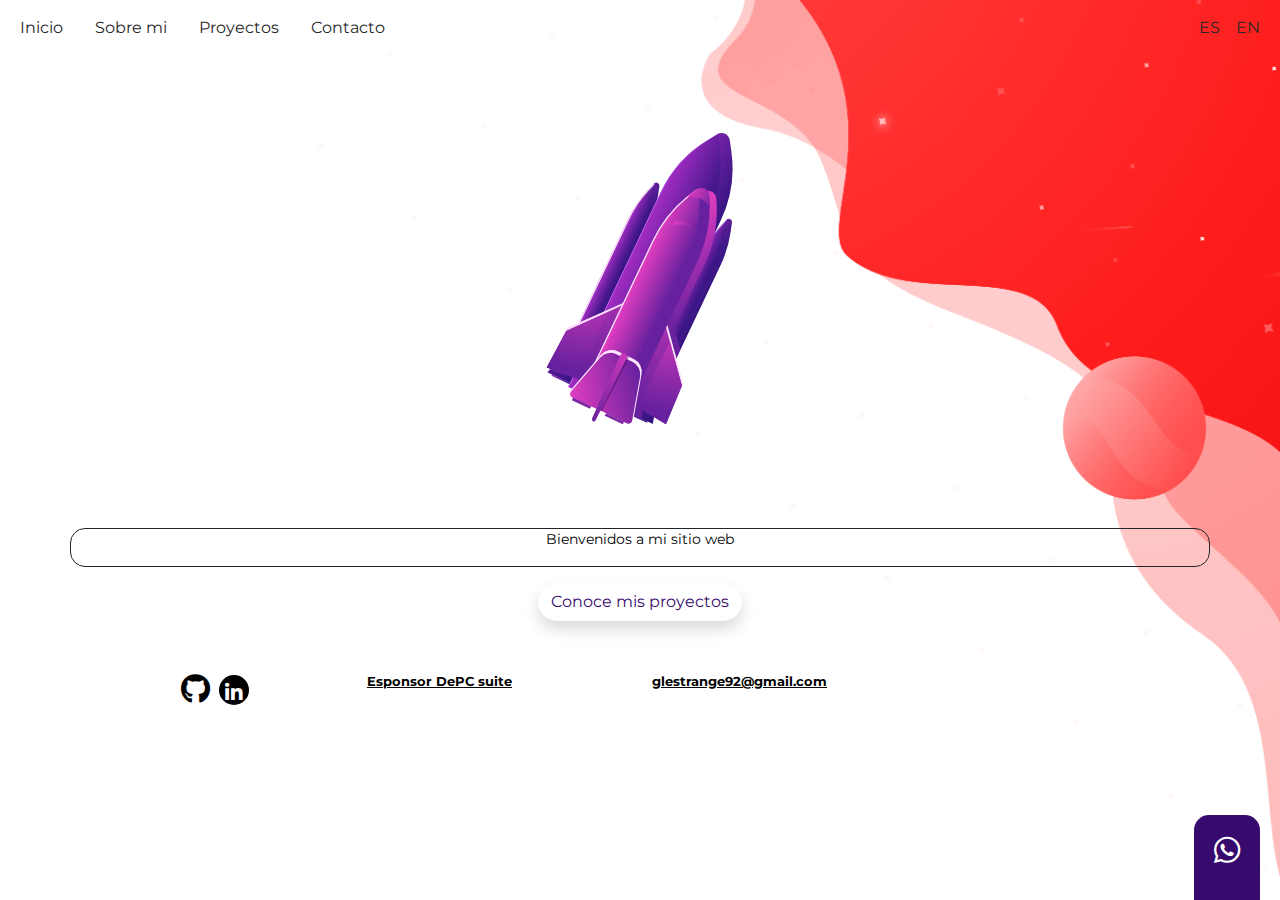
<file: index.html>
<!DOCTYPE html>
<html lang="es">
<head>
    <meta charset="UTF-8">
    <meta http-equiv="X-UA-Compatible" content="IE=edge">
    <meta name="viewport" content="width=device-width, initial-scale=1.0">
    <link rel="stylesheet" href="css/bootstrap/css/bootstrap.min.css">
    <link rel="stylesheet" href="css/fontawesome/css/all.min.css">
    <link rel="stylesheet" href="css/fontawesome/css/fontawesome.min.css">
    <link rel="stylesheet" href="css/estilos.css">
    <link href="https://fonts.googleapis.com/css?family=Montserrat:100,200,300,400,500,600,700,800,900&display=swap"
        rel="stylesheet">

    
    
    <title>Inicio</title>
</head>
<body id="proyectos">
    <header>
        <nav class="navbar navbar-expand-md">
            <div class="container-fluid">
              <button class="navbar-toggler" type="button" data-bs-toggle="collapse" data-bs-target="#navbarCollapse" aria-controls="navbarCollapse" aria-expanded="false" aria-label="Toggle navigation">
                <span class="navbar-toggler-icon"></span>
              </button>
              <div class="collapse navbar-collapse" id="navbarCollapse">
                <ul class="navbar-nav me-auto mb-2 mb-md-0">
                  <li class="nav-item">
                    <a class="nav-link active pe-4" href="index.html">Inicio</a>
                  </li>
                  <li class="nav-item">
                    <a class="nav-link active pe-4" href="sobre-mi.html">Sobre mi</a>
                  </li>
                  <li class="nav-item">
                    <a class="nav-link active pe-4" href="proyectos.html">Proyectos</a>
                   
                  </li>
                  <li class="nav-item">
                    <a class="nav-link active" href="contacto.html">Contacto</a>
                  </li>
                </ul>
                <form class="d-flex">
                    <ul class="navbar-nav me-auto mb-2 mb-md-0">
                        <li class="nav-item">
                          <a class="nav-link" href="">ES</a>
                        </li>
                        <li class="nav-item">
                          <a class="nav-link" href="">EN</a>
                      </ul>
                </form>
              </div>
            </div>
          </nav>

    </header>
    <main class="container">
      <div class="row">
          <div class="col-12 mt-4 text-center ">
              <a href="proyectos.php"><img src="imagenes/cohete.svg" class="cohete"></a>
          </div> 
      </div>
      <div class="row">
          <div class="col-12 my-4 mt-sm-5 text-center mb-3 bienvenidos">
              <div>
                  <p>Bienvenidos a mi sitio web</p>
              </div>
          </div>
      </div>
      <div class="row">
          <div class="col-12 text-center">
              <a href="proyectos.html" class="btn shadow">Conoce mis proyectos</a>
          </div>
      </div>
  </main>
  <footer class="container">
      <div class="row mt-5 pb-3">
          <div class="col-12 col-sm-3 text-center">
              <a href="https://github.com" target="_blank" title="Github"><i class="fab fa-github"></i></a>
              <a href="https://www.linkedin.com" target="_blank" title="Linkedin"><i
                      class="fab fa-linkedin-in"></i></a>
       </div> 
       <div class="col-12 col-sm-3">
        <A href="http://depcsuite.com" class="subtext">Esponsor DePC suite</A>

      </div>
      <div class="col-12 col-sm-3" >
       <a href="mailto:glestrange92@gmail.com" class="subtext">glestrange92@gmail.com</a>

   </div> 
  </footer>
  <div class="whatsapp">
      <a href="https://api.whatsapp.com/send?phone=541131218387" title="Whatsapp"><i class="fab fa-whatsapp"></i></a>
  </div>
  <script src="css/bootstrap/js/bootstrap.bundle.min.js"></script></body>
</file>
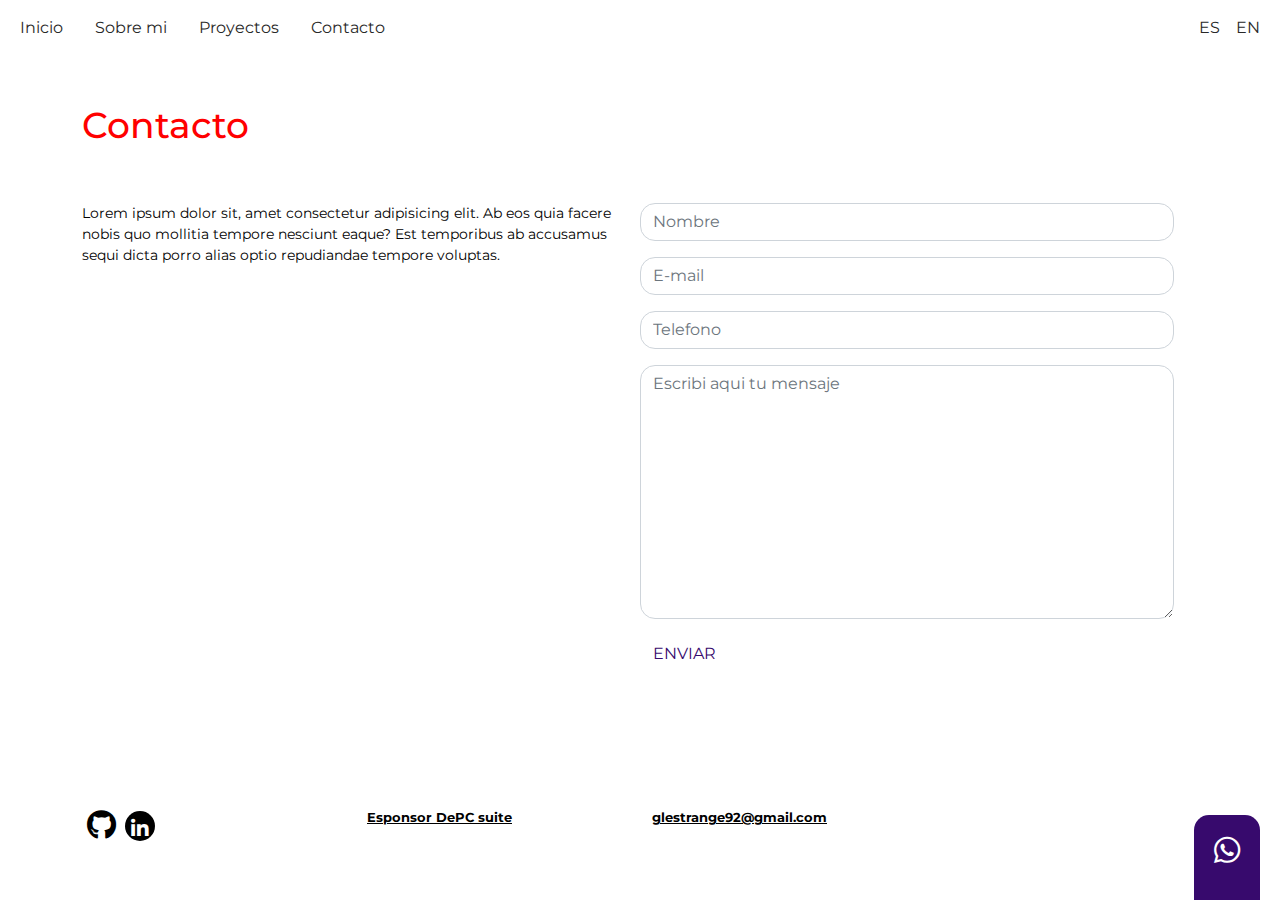
<file: contacto.html>
<!DOCTYPE html>
<html lang="es">
<head>
    <meta charset="UTF-8">
    <meta http-equiv="X-UA-Compatible" content="IE=edge">
    <meta name="viewport" content="width=device-width, initial-scale=1.0">
    <link rel="stylesheet" href="css/bootstrap/css/bootstrap.min.css">
    <link rel="stylesheet" href="css/fontawesome/css/all.min.css">
    <link rel="stylesheet" href="css/fontawesome/css/fontawesome.min.css">
    <link rel="stylesheet" href="css/estilos.css">
    <link href="https://fonts.googleapis.com/css?family=Montserrat:100,200,300,400,500,600,700,800,900&display=swap"
        rel="stylesheet">

    
    
    <title>Contacto</title>
</head>
<body id="contacto">
    <header>
        <nav class="navbar navbar-expand-md">
            <div class="container-fluid">
              <button class="navbar-toggler p-2" type="button" data-bs-toggle="collapse" data-bs-target="#navbarCollapse" aria-controls="navbarCollapse" aria-expanded="false" aria-label="Toggle navigation">
                <i class="fas fa-bars"></i>
              </button>
              <div class="collapse navbar-collapse" id="navbarCollapse">
                <ul class="navbar-nav me-auto mb-2 mb-md-0">
                  <li class="nav-item">
                    <a class="nav-link active pe-4" href="index.html">Inicio</a>
                  </li>
                  <li class="nav-item">
                    <a class="nav-link active pe-4" href="sobre-mi.html">Sobre mi</a>
                  </li>
                  <li class="nav-item">
                    <a class="nav-link active pe-4" href="proyectos.html">Proyectos</a>
                   
                  </li>
                  <li class="nav-item">
                    <a class="nav-link active" href="contacto.html">Contacto</a>
                  </li>
                </ul>
                <form class="d-flex">
                    <ul class="navbar-nav me-auto mb-2 mb-md-0">
                        <li class="nav-item">
                          <a class="nav-link" href="">ES</a>
                        </li>
                        <li class="nav-item">
                          <a class="nav-link" href="">EN</a>
                      </ul>
                </form>
              </div>
            </div>
          </nav>

    </header>
    <main class="container">
        <div class="row">
            <div class="col-12 py-5" >
                <h1>Contacto</h1>
            </div>
            <div class="row">
                <div class="col-12 col-sm-6">
                    <p>Lorem ipsum dolor sit, amet consectetur adipisicing elit. Ab eos quia facere nobis quo mollitia tempore nesciunt eaque? Est temporibus ab accusamus sequi dicta porro alias optio repudiandae tempore voluptas.</p>

                </div>
                <div class="col-12 col-sm-6">
                    <form action="" method="post">
                        <div>
                            <input type="text" name="txtNombre" id="txtNombre" class="form-control mb-3" placeholder="Nombre">
                        </div>
                        <div>
                            <input type="email" name="txtCorreo" id="txtCorreo" class="form-control mb-3" placeholder="E-mail" >
                        <div>
                            <input type="tel" name="txtTelefono" id="txtTele" class="form-control mb-3" placeholder="Telefono" >
                        </div>
                        <div>
                            <textarea name="" id="" cols="30" rows="10" class="form-control mb-3 " placeholder="Escribi aqui tu mensaje"></textarea>
                        </div>
                        <div>
                            <button type="submit" id="btnEnviar" name="btnEnviar" class="btn mb-3" >ENVIAR</button>
                        </div>
                        
                    </form>

                </div>

            </div>

        </div>

    </main>
    <footer class="footer mt-auto py-3">
      <div class="container">
        <div class="row" ; style="margin-top: 100px;">
           <div class="col-12 col-sm-3">
             <a href="https://github.com" target="_blank" title="Github"><i class="fab fa-github"></i></a>
              <a href="https://ar.linkedin.com/" target="_blank" title="Linkedin"><i class="fab fa-linkedin-in"></i></a>
          </div>
          <div class="col-12 col-sm-3">
            <A href="http://depcsuite.com" class="subtext">Esponsor DePC suite</A>

          </div>
          <div class="col-12 col-sm-3" >
           <a href="mailto:glestrange92@gmail.com" class="subtext">glestrange92@gmail.com</a>

       </div> 
          

        </div>
      </div>

    </footer>
<div>
  <a href="https://api.whatsapp.com/send?phone=541131218387" target="_blanck"><i class="fab fa-whatsapp"></i></a>
</div>
    <script src="css/bootstrap/js/bootstrap.bundle.min.js"></script>
</body>
</html>
</file>
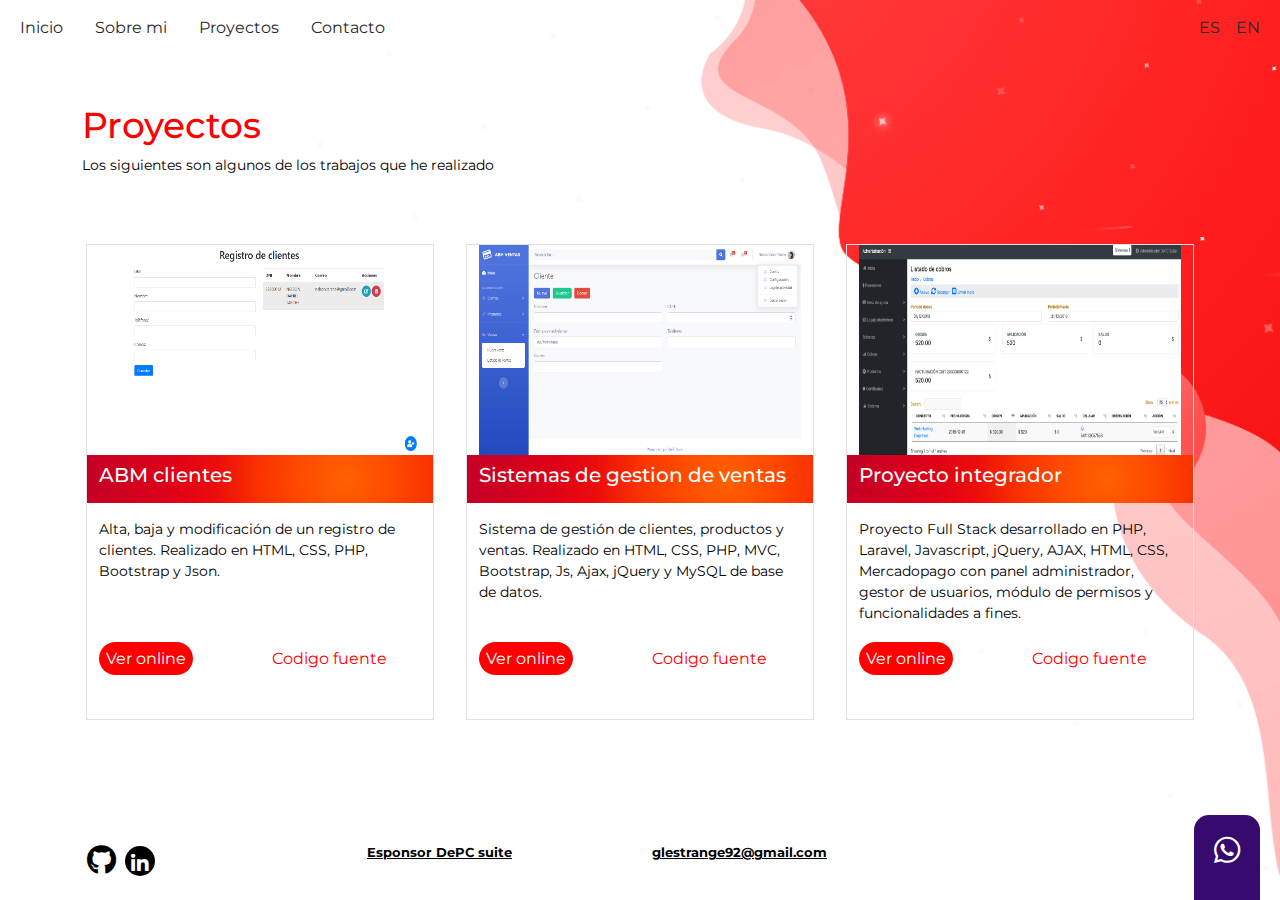
<file: proyectos.html>
<!DOCTYPE html>
<html lang="es">
<head>
    <meta charset="UTF-8">
    <meta http-equiv="X-UA-Compatible" content="IE=edge">
    <meta name="viewport" content="width=device-width, initial-scale=1.0">
    <link rel="stylesheet" href="css/bootstrap/css/bootstrap.min.css">
    <link rel="stylesheet" href="css/fontawesome/css/all.min.css">
    <link rel="stylesheet" href="css/fontawesome/css/fontawesome.min.css">
    <link rel="stylesheet" href="css/estilos.css">
    <link href="https://fonts.googleapis.com/css?family=Montserrat:100,200,300,400,500,600,700,800,900&display=swap"
        rel="stylesheet">

    
    
    <title>Proyectos</title>
</head>
<body id="proyectos">
    <header>
        <nav class="navbar navbar-expand-md">
            <div class="container-fluid">
              <button class="navbar-toggler" type="button" data-bs-toggle="collapse" data-bs-target="#navbarCollapse" aria-controls="navbarCollapse" aria-expanded="false" aria-label="Toggle navigation">
                <span class="navbar-toggler-icon"></span>
              </button>
              <div class="collapse navbar-collapse" id="navbarCollapse">
                <ul class="navbar-nav me-auto mb-2 mb-md-0">
                  <li class="nav-item">
                    <a class="nav-link active pe-4" href="index.html">Inicio</a>
                  </li>
                  <li class="nav-item">
                    <a class="nav-link active pe-4" href="sobre-mi.html">Sobre mi</a>
                  </li>
                  <li class="nav-item">
                    <a class="nav-link active pe-4" href="proyectos.html">Proyectos</a>
                   
                  </li>
                  <li class="nav-item">
                    <a class="nav-link active" href="contacto.html">Contacto</a>
                  </li>
                </ul>
                <form class="d-flex">
                    <ul class="navbar-nav me-auto mb-2 mb-md-0">
                        <li class="nav-item">
                          <a class="nav-link" href="">ES</a>
                        </li>
                        <li class="nav-item">
                          <a class="nav-link" href="">EN</a>
                      </ul>
                </form>
              </div>
            </div>
          </nav>

    </header>
    <main class="container">
        <div class="row">
            <div class="col-12 py-5">
                <h1>Proyectos</h1>
                <p>Los siguientes son algunos de los trabajos que he realizado</p>
              </div>
          </div>
          <div class="row bloque">
            <div class="col-12 col-sm-4 bloque">
              <div class="row border m-1">
                <img src="imagenes/abmclientes.png" alt="abmclientes" class="img-fluid" style="height: 210px">

                <div class="col-12 py-2 degrade ">
                  <h2>ABM clientes</h2>
                </div>
                <div class="col-12">
                  <p class="py-3"; style="height: 80px;" >Alta, baja y modificación de un registro de clientes. Realizado en HTML, CSS, PHP, Bootstrap y Json.</p>
                  

                </div>
                <div class="col-6 my-5">
                  <a href="" class="btn1">Ver online</a>

                </div>
                <div class="col-6 my-5">
                  <a href="" class="btn2">Codigo fuente</a>

                </div>
              </div>
              

            </div>
            <div class="col-12 col-sm-4 ">
              <div class="row  border m-1">
                <img src="imagenes/abmventas.png" alt="abmventas" class="img-fluid" style="height: 210px">

                <div class="col-12 py-2 degrade">
                  <h2>Sistemas de gestion de ventas</h2>
                </div>
                <div class="col-12">
                  <p class="pt-3"style="height: 80px;">Sistema de gestión de clientes, productos y ventas. Realizado en HTML, CSS, PHP, MVC, Bootstrap, Js, Ajax, jQuery y MySQL de base de datos.</p>

                </div>
                <div class="col-6 my-5">
                  <a href="" class="btn1">Ver online</a>

                </div>
                <div class="col-6 my-5">
                  <a href="" class="btn2">Codigo fuente</a>

                </div>
              </div>
              

            </div>
            <div class="col-12 col-sm-4">
              <div class="row  border m-1">
                <img src="imagenes/proyecto-integrador.png" alt="Proyecto" class="img-fluid" style="height: 210px;">

                <div class="col-12 py-2 degrade ">
                  <h2>Proyecto integrador</h2>
                </div>
                <div class="col-12">
                  <p class="pt-3" style="height: 80px;">Proyecto Full Stack desarrollado en PHP, Laravel, Javascript, jQuery, AJAX, HTML, CSS, Mercadopago con panel administrador, gestor de usuarios, módulo de permisos y funcionalidades a fines.</p>

                </div>
                <div class="col-6 my-5">
                  <a href="" class="btn1">Ver online</a>

                </div>
                <div class="col-6 my-5">
                  <a href="" class="btn2">Codigo fuente</a>

                </div>
              </div>
              

            </div>

          </div>  
          </footer>
          </main>
    <footer class="footer mt-auto py-3">
      <div class="container">
        <div class="row"; style="margin-top: 100px;">
           <div class="col-12 col-sm-3">
             <a href="https://github.com" target="_blank" title="Github"><i class="fab fa-github"></i></a>
              <a href="https://ar.linkedin.com/" target="_blank" title="Linkedin"><i class="fab fa-linkedin-in"></i></a>
          </div>
          <div class="col-12 col-sm-3">
            <A href="http://depcsuite.com" class="subtext">Esponsor DePC suite</A>

         </div>
         <div class="col-12 col-sm-3" >
          <a href="mailto:glestrange92@gmail.com" class="subtext">glestrange92@gmail.com</a>

       </div> 
          

        </div>
      </div>

    </footer>
<div>
  <a href="https://api.whatsapp.com/send?phone=541131218387" target="_blanck"><i class="fab fa-whatsapp"></i></a>
</div>
    <script src="css/bootstrap/js/bootstrap.bundle.min.js"></script>
</body>
</html>
</file>
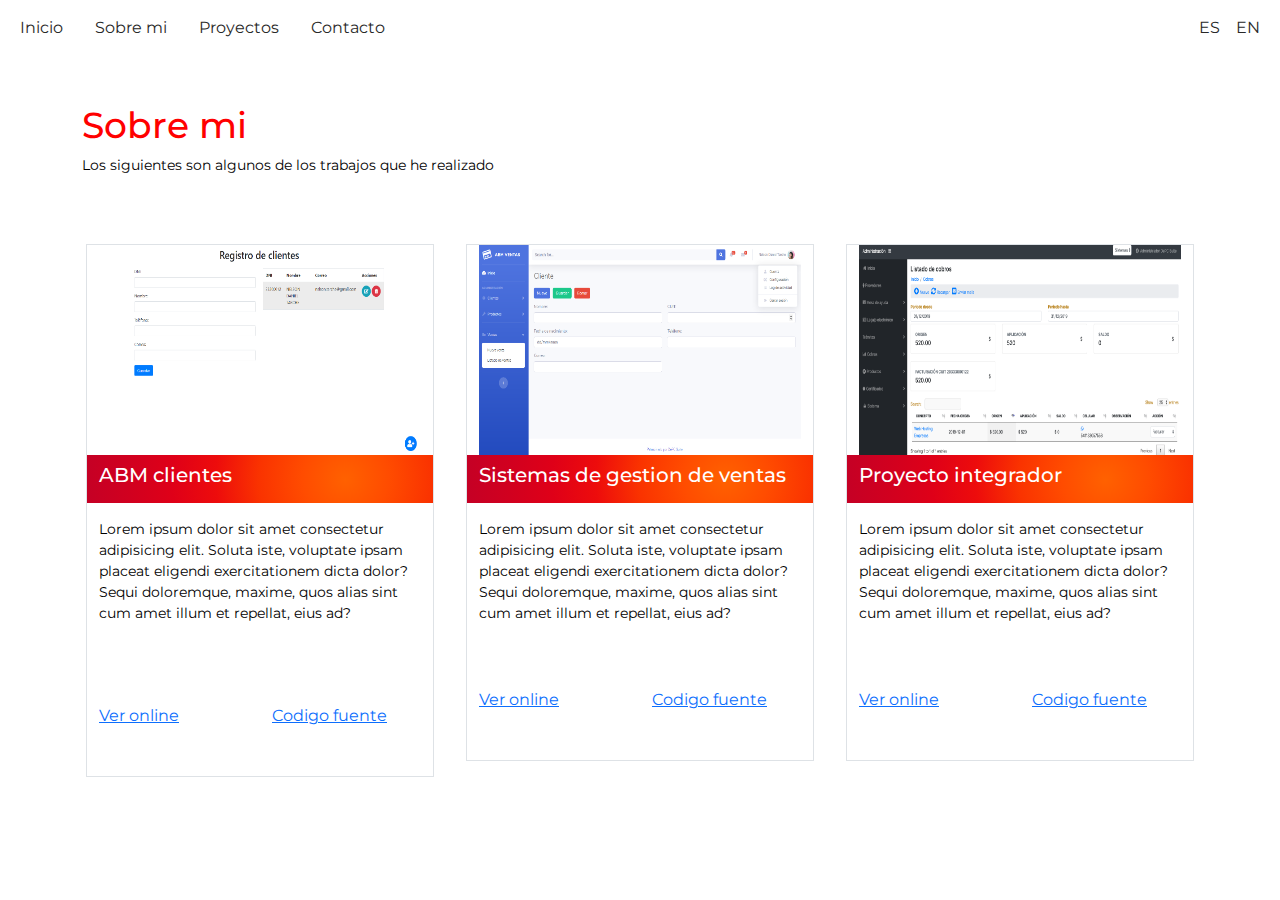
<file: sobre-mi.html>
<!DOCTYPE html>
<html lang="es">
<head>
    <meta charset="UTF-8">
    <meta http-equiv="X-UA-Compatible" content="IE=edge">
    <meta name="viewport" content="width=device-width, initial-scale=1.0">
    <link rel="stylesheet" href="css/bootstrap/css/bootstrap.min.css">
    <link rel="stylesheet" href="css/fontawesome/css/all.min.css">
    <link rel="stylesheet" href="css/fontawesome/css/fontawesome.min.css">
    <link rel="stylesheet" href="css/estilos.css">
    <link href="https://fonts.googleapis.com/css?family=Montserrat:100,200,300,400,500,600,700,800,900&display=swap"
        rel="stylesheet">

    
    
    <title>Proyectos</title>
</head>
<body id="contacto">
    <header>
        <nav class="navbar navbar-expand-md">
            <div class="container-fluid">
              <button class="navbar-toggler" type="button" data-bs-toggle="collapse" data-bs-target="#navbarCollapse" aria-controls="navbarCollapse" aria-expanded="false" aria-label="Toggle navigation">
                <span class="navbar-toggler-icon"></span>
              </button>
              <div class="collapse navbar-collapse" id="navbarCollapse">
                <ul class="navbar-nav me-auto mb-2 mb-md-0">
                  <li class="nav-item">
                    <a class="nav-link active pe-4" href="index.html">Inicio</a>
                  </li>
                  <li class="nav-item">
                    <a class="nav-link active pe-4" href="sobre-mi.html">Sobre mi</a>
                  </li>
                  <li class="nav-item">
                    <a class="nav-link active pe-4" href="proyectos.html">Proyectos</a>
                   
                  </li>
                  <li class="nav-item">
                    <a class="nav-link active" href="contacto.html">Contacto</a>
                  </li>
                </ul>
                <form class="d-flex">
                    <ul class="navbar-nav me-auto mb-2 mb-md-0">
                        <li class="nav-item">
                          <a class="nav-link" href="">ES</a>
                        </li>
                        <li class="nav-item">
                          <a class="nav-link" href="">EN</a>
                      </ul>
                </form>
              </div>
            </div>
          </nav>

    </header>
    <main class="container">
        <div class="row">
            <div class="col-6 py-5">
                <h1>Sobre mi</h1>
                <p>Los siguientes son algunos de los trabajos que he realizado</p>
              </div>
          </div>
          <div class="row">
            <div class="col-12 col-sm-4">
              <div class="row border m-1">
                <img src="imagenes/abmclientes.png" alt="abmclientes" class="img-fluid" style="height: 210px">

                <div class="col-12 py-2 degrade ">
                  <h2>ABM clientes</h2>
                </div>
                <div class="col-12">
                  <p class="py-3">Lorem ipsum dolor sit amet consectetur adipisicing elit. Soluta iste, voluptate ipsam placeat eligendi exercitationem dicta dolor? Sequi doloremque, maxime, quos alias sint cum amet illum et repellat, eius ad?</p>
                  

                </div>
                <div class="col-6 my-5">
                  <a href="">Ver online</a>

                </div>
                <div class="col-6 my-5">
                  <a href="">Codigo fuente</a>

                </div>
              </div>
              

            </div>
            <div class="col-12 col-sm-4 ">
              <div class="row  border m-1">
                <img src="imagenes/abmventas.png" alt="abmventas" class="img-fluid" style="height: 210px">

                <div class="col-12 py-2 degrade">
                  <h2>Sistemas de gestion de ventas</h2>
                </div>
                <div class="col-12">
                  <p class="pt-3">Lorem ipsum dolor sit amet consectetur adipisicing elit. Soluta iste, voluptate ipsam placeat eligendi exercitationem dicta dolor? Sequi doloremque, maxime, quos alias sint cum amet illum et repellat, eius ad?</p>

                </div>
                <div class="col-6 my-5">
                  <a href="">Ver online</a>

                </div>
                <div class="col-6 my-5">
                  <a href="">Codigo fuente</a>

                </div>
              </div>
              

            </div>
            <div class="col-12 col-sm-4">
              <div class="row  border m-1">
                <img src="imagenes/proyecto-integrador.png" alt="Proyecto" class="img-fluid" style="height: 210px;">

                <div class="col-12 py-2 degrade ">
                  <h2>Proyecto integrador</h2>
                </div>
                <div class="col-12">
                  <p class="pt-3">Lorem ipsum dolor sit amet consectetur adipisicing elit. Soluta iste, voluptate ipsam placeat eligendi exercitationem dicta dolor? Sequi doloremque, maxime, quos alias sint cum amet illum et repellat, eius ad?</p>

                </div>
                <div class="col-6 my-5">
                  <a href="">Ver online</a>

                </div>
                <div class="col-6 my-5">
                  <a href="">Codigo fuente</a>

                </div>
              </div>
              

            </div>

          </div>
</file>
<file: css/estilos.css>
body{
    font-family: "montserrat", sans-serif;
}
h1{
    color: red;
    font-size: 36px;
}
.degrade{
    background-image: radial-gradient(circle at 74.68% 50%, #ff6100 0, #ff4c00 16.67%, #fa3300 33.33%, #ed0c0c 50%, #df0018 66.67%, #d1001f 83.33%, #c50025 100%);
    color: white;
    font-size: 10px;
} h2{
    color:white;
    font-size: 20px;
}
#proyectos img{
    height: 210px;
}
.principal{
    color: black;
    font-size: 16px;
}
.bloque p{
    height: 90px;
}
p{
    color: black;
    font-size: 14px;
}
input,textarea{
    border-radius: 15px !important; margin-bottom: 15px;
}

#contacto{
    background-image: url("../imagenes/");
    background-size: 100%;
    background-repeat: no-repeat;
}
#proyectos{
    background-image: url("../imagenes/fondo-proyectos.png");
    background-size: 100%;
    background-repeat: no-repeat;
}
.btn{
    background-color: white;
    color: #370a6d;
    border-radius: 20px;
    
}
.btn:hover{
    background-color: #370a6d;
    color: white;
}
.btn1{
    background-color: red;
    color: white;
    border-radius: 20px;
    padding: 7px;
    text-decoration: none;

}
.btn2{
    color: red;
    text-decoration: none;

}
.subtext{
    color: black;
    font-size: 13px;
    font-weight: bold;
}
nav .nav-link{
    color: #282828; 
    
}
nav .active:hover{
    border: #e20000 solid 1px;
    border-radius: 20px;
}
footer, footer a{
    color: white;
    font-weight: 100;
}
footer .fa-github{
    font-size: 30px;
    color:black;
    padding: 5px;
}
footer .fa-linkedin-in{
    background-color:black;
    font-size: 20px;
    border: 0px;
    height: 30px;
    width: 30px;
    text-align: center;
    padding: 8px 0 0 0;
    border-radius: 88px;
    
}
.fa-whatsapp{
    position: fixed;
    bottom: 0px;
    right: 20px;
    color: white;
    background-color: #370a6d;
    padding: 20px 20px 35px 20px;
    font-size: 30px;
    border-top-left-radius: 15px;
    border-top-right-radius: 15px;
}
.cohete{
    width: 200px;
    height: 400px;
}
@media(max-width: 750px) {
    #contacto{
        background-image: url("../imagenes/fondo-proyectos.png");
    }
    footer, footer a{
        color: black;
        font-weight: 100;
        text-align: center;
    }
    .btn{
        background-color: #370a6d;
        color: white;
        border-radius: 20px;
            
     }
     footer .fa-github{
        font-size: 30px;
        color: #e20000;
    }
    footer .fa-linkedin-in{
        color: white;
        background-color: #e20000;
        font-size: 20px;
        border: 0px;
        height: 30px;
        width: 30px;
        text-align: center;
        padding: 9px 0 0 0;
        border-radius: 88px;
    }
    .fa-bars{
        color: #e20000;
        font-size: 25px;
    }
}
#proyectos .cohete{
    height: 400px
}
#proyectos .bienvenidos{
    border: solid 1px;
    border-radius: 15px;

}
</file>
